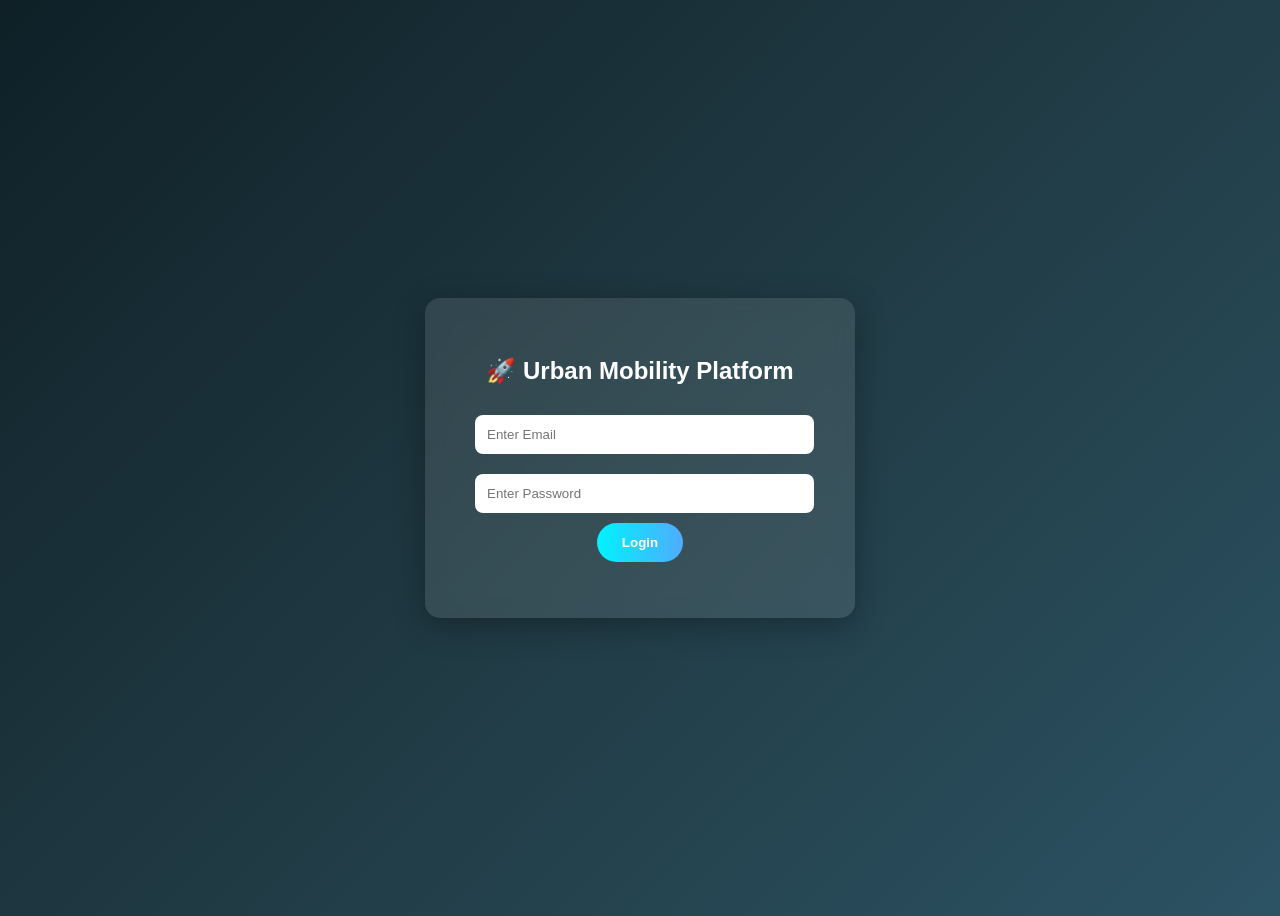
<file: urban-mobility-app/index.html>
<!DOCTYPE html>
<html>
<head>
<title>Urban Mobility System</title>
<link rel="stylesheet" href="css/style.css">
</head>

<body>

<div class="container">

<h2>🚀 Urban Mobility Platform</h2>

<input type="email" id="email" placeholder="Enter Email">

<input type="password" id="password" placeholder="Enter Password">

<button onclick="login()">Login</button>

<p id="message"></p>

</div>

<script src="js/authService.js"></script>

</body>
</html>
</file>
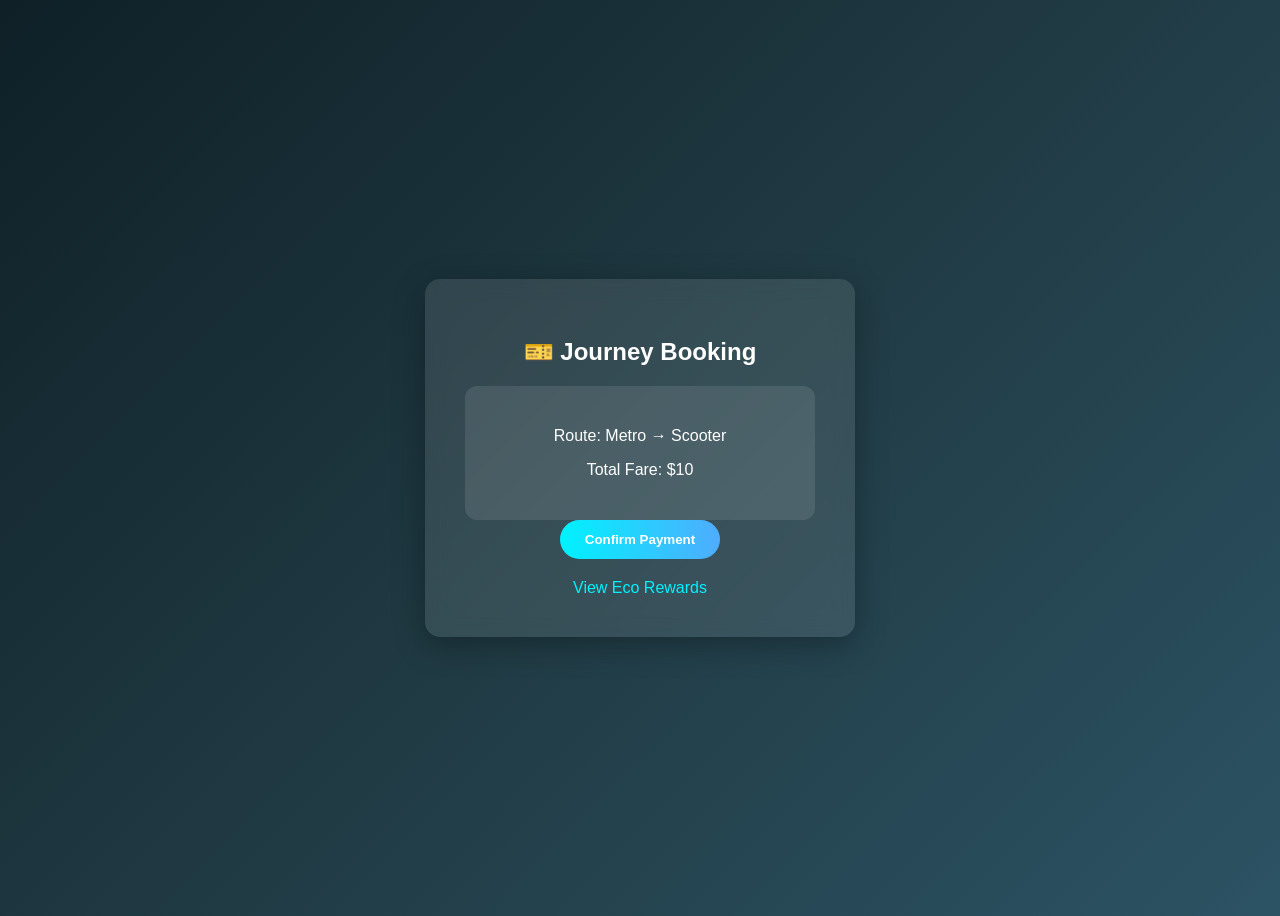
<file: urban-mobility-app/booking.html>
<!DOCTYPE html>
<html>
<head>
<title>Booking</title>
<link rel="stylesheet" href="css/style.css">
</head>

<body>

<div class="container">

<h2>🎫 Journey Booking</h2>

<div class="card">
<p>Route: Metro → Scooter</p>
<p>Total Fare: $10</p>
</div>

<button onclick="pay()">Confirm Payment</button>

<p id="payment"></p>

<a href="rewards.html">View Eco Rewards</a>

</div>

<script src="js/paymentService.js"></script>

</body>
</html>
</file>
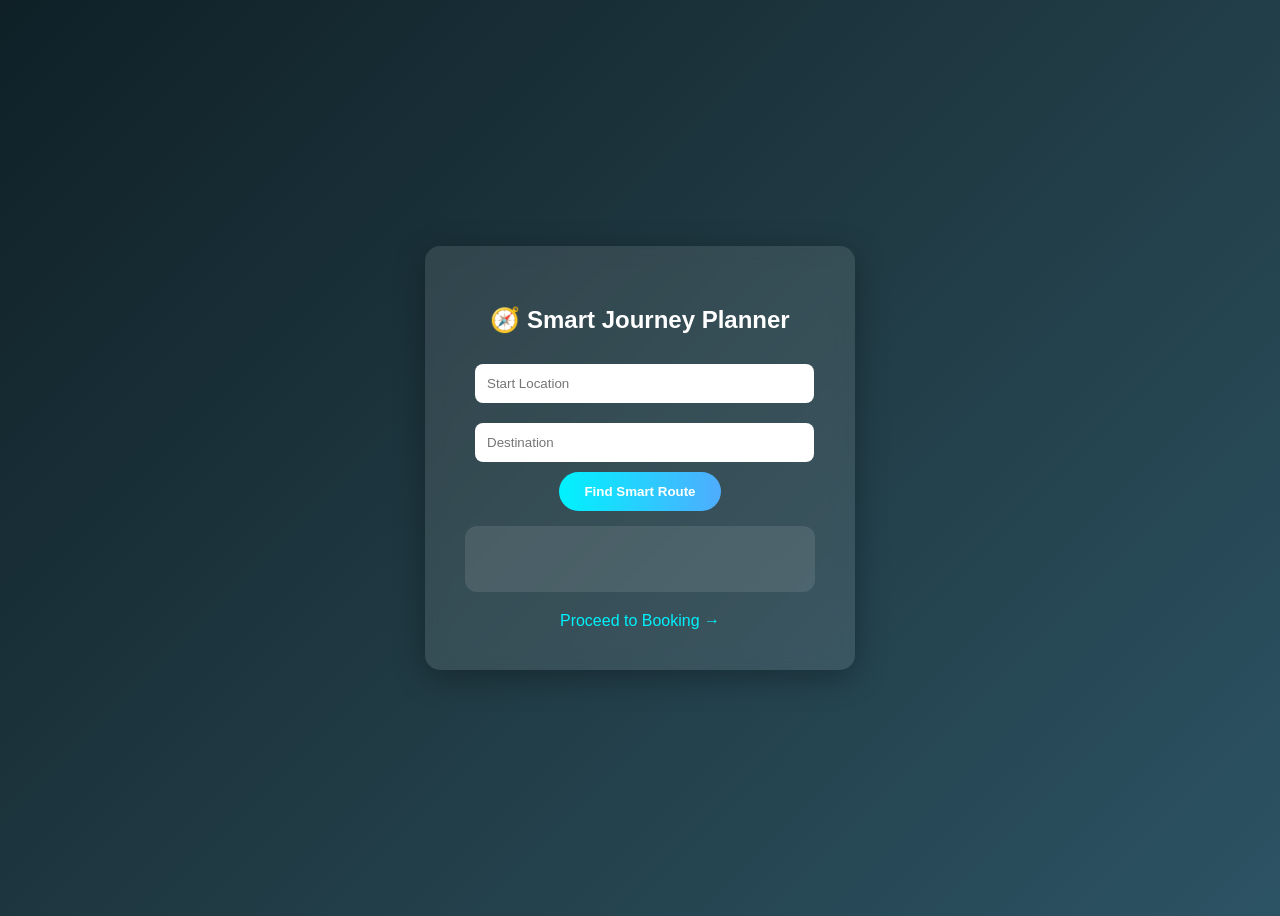
<file: urban-mobility-app/journey.html>
<!DOCTYPE html>
<html>
<head>
<title>Journey Planner</title>
<link rel="stylesheet" href="css/style.css">
</head>

<body>

<div class="container">

<h2>🧭 Smart Journey Planner</h2>

<input type="text" id="start" placeholder="Start Location">

<input type="text" id="destination" placeholder="Destination">

<button onclick="planJourney()">Find Smart Route</button>

<div class="card">
<p id="route"></p>
</div>

<a href="booking.html">Proceed to Booking →</a>

</div>

<script src="js/journeyService.js"></script>

</body>
</html>
</file>
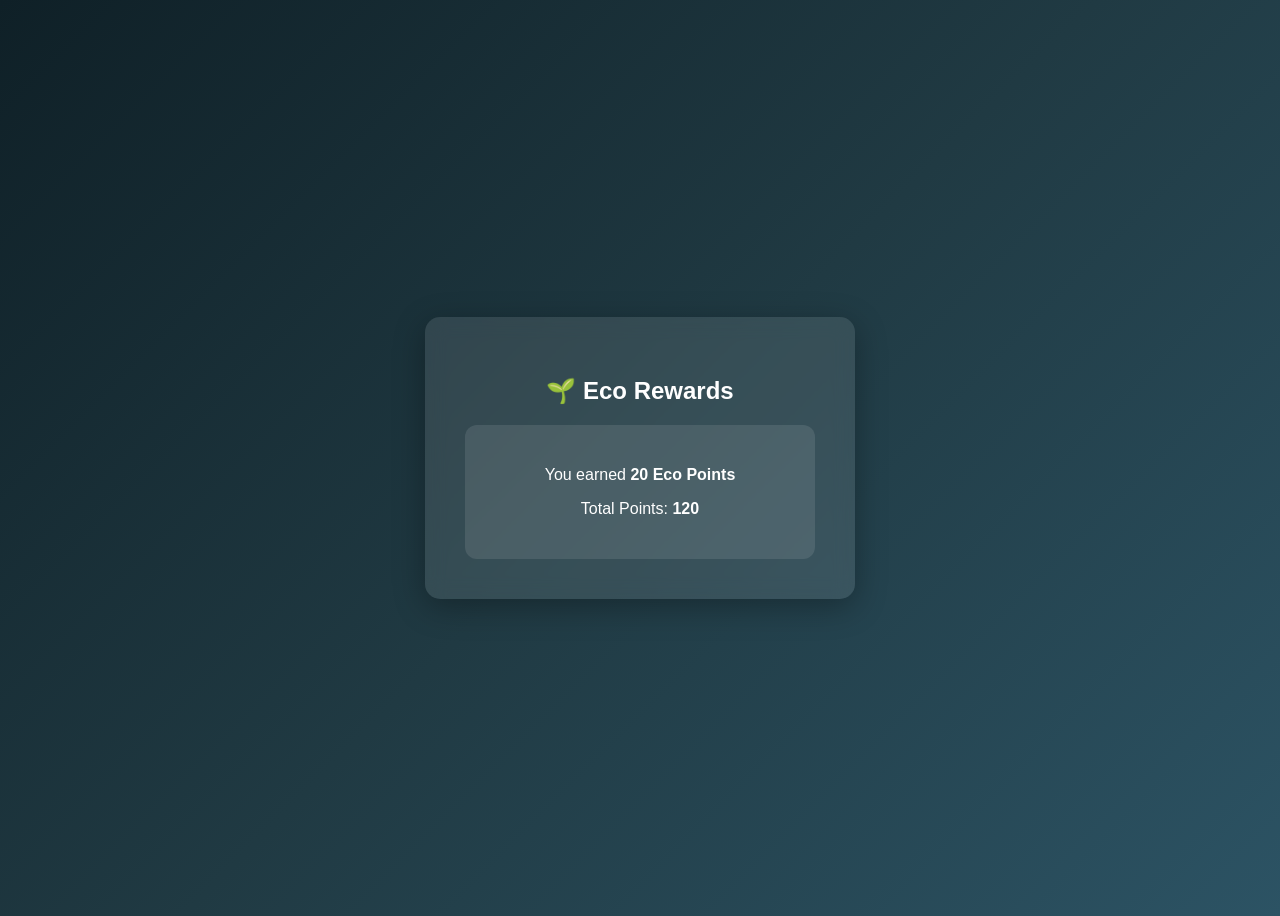
<file: urban-mobility-app/rewards.html>
<!DOCTYPE html>
<html>
<head>
<title>Rewards</title>
<link rel="stylesheet" href="css/style.css">
</head>

<body>

<div class="container">

<h2>🌱 Eco Rewards</h2>

<div class="card">
<p>You earned <b>20 Eco Points</b></p>
<p>Total Points: <b>120</b></p>
</div>

</div>

</body>
</html>
</file>
<file: urban-mobility-app/css/style.css>
body{
font-family: 'Segoe UI', sans-serif;
background: linear-gradient(135deg,#0f2027,#203a43,#2c5364);
height:100vh;
display:flex;
justify-content:center;
align-items:center;
color:white;
}

.container{
background: rgba(255,255,255,0.1);
padding:40px;
border-radius:15px;
backdrop-filter: blur(10px);
box-shadow:0 8px 32px rgba(0,0,0,0.3);
width:350px;
text-align:center;
}

h2{
margin-bottom:20px;
}

input{
width:90%;
padding:12px;
margin:10px;
border:none;
border-radius:8px;
outline:none;
}

button{
padding:12px 25px;
border:none;
border-radius:25px;
background:linear-gradient(90deg,#00f2fe,#4facfe);
color:white;
font-weight:bold;
cursor:pointer;
transition:0.3s;
}

button:hover{
transform:scale(1.05);
box-shadow:0 0 15px #4facfe;
}

a{
color:#00f2fe;
text-decoration:none;
display:block;
margin-top:20px;
}

.card{
background: rgba(255,255,255,0.1);
padding:25px;
border-radius:12px;
margin-top:15px;
}
</file>
